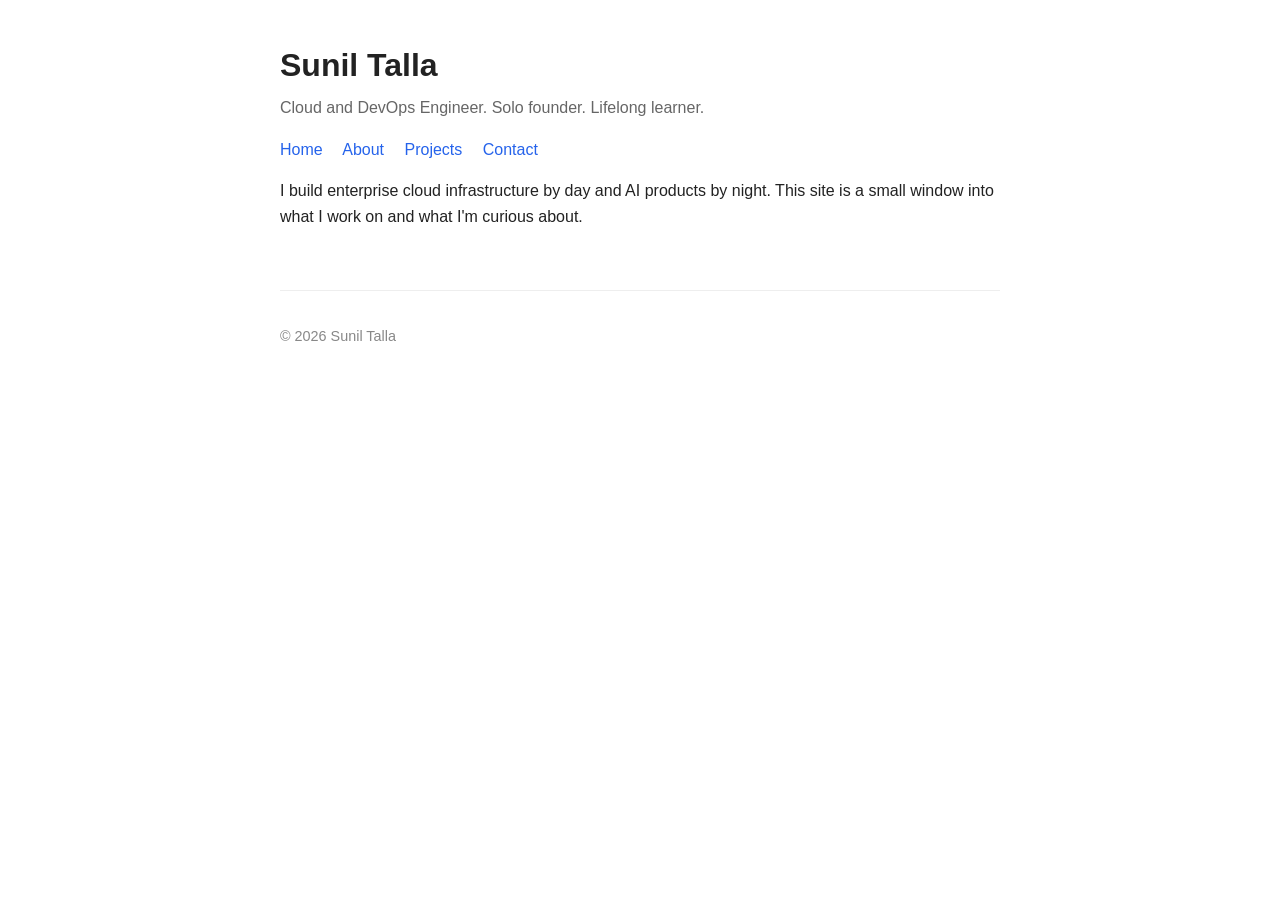
<file: index.html>
<!DOCTYPE html>
<html lang="en">
<head>
  <meta charset="UTF-8">
  <title>Sunil Talla | Portfolio</title>
  <link rel="stylesheet" href="style.css">
</head>
<body>
  <header>
    <h1>Sunil Talla</h1>
    <p class="tagline">Cloud and DevOps Engineer. Solo founder. Lifelong learner.</p>
    <nav>
      <a href="index.html">Home</a>
      <a href="about.html">About</a>
      <a href="projects.html">Projects</a>
      <a href="contact.html">Contact</a>
    </nav>
  </header>

  <main>
    <section>
      <p>I build enterprise cloud infrastructure by day and AI products by night. This site is a small window into what I work on and what I'm curious about.</p>
    </section>
  </main>

  <footer>
    <p>&copy; 2026 Sunil Talla</p>
  </footer>
</body>
</html>
</file>
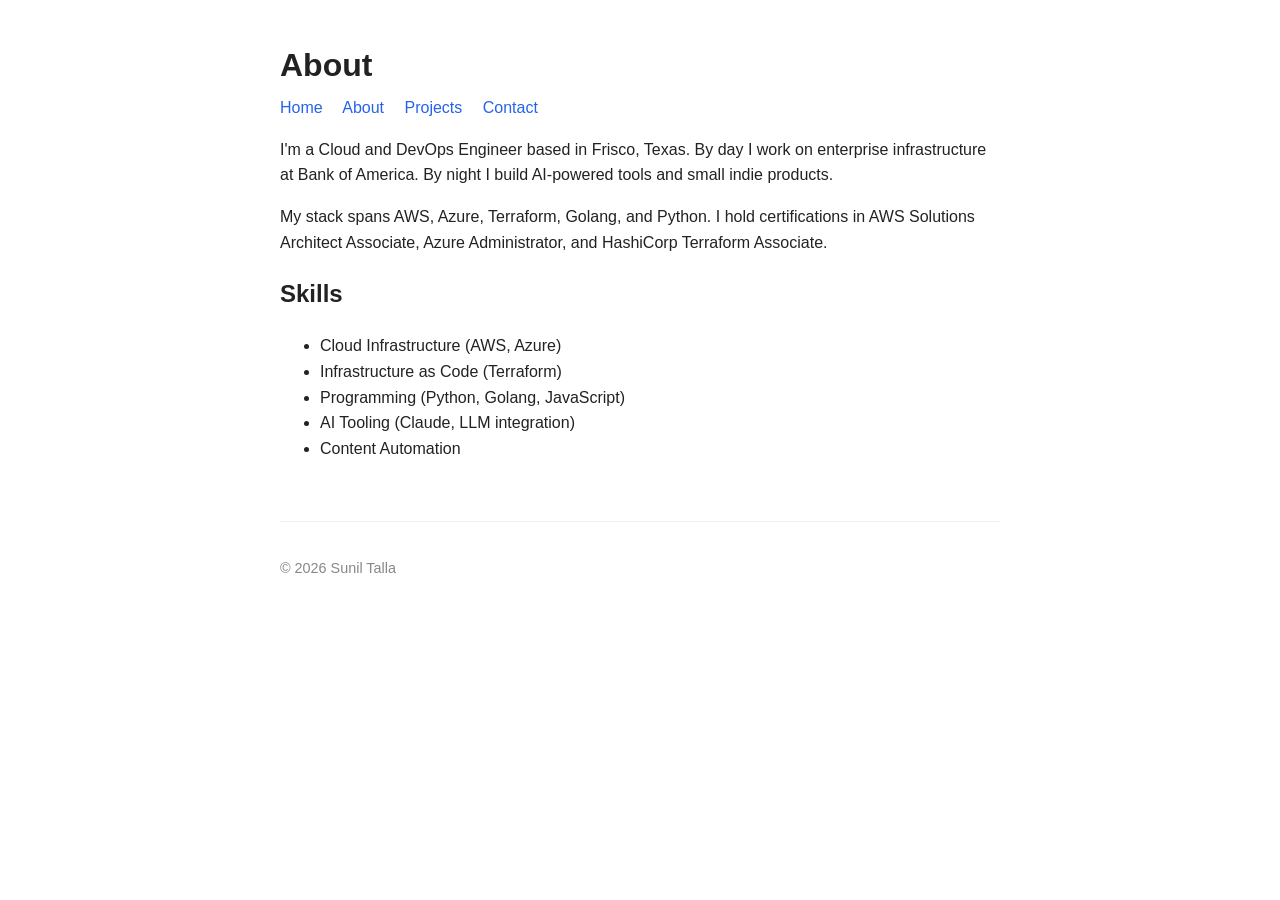
<file: about.html>
<!DOCTYPE html>
<html lang="en">
<head>
  <meta charset="UTF-8">
  <title>About | Sunil Talla</title>
  <link rel="stylesheet" href="style.css">
</head>
<body>
  <header>
    <h1>About</h1>
    <nav>
      <a href="index.html">Home</a>
      <a href="about.html">About</a>
      <a href="projects.html">Projects</a>
      <a href="contact.html">Contact</a>
    </nav>
  </header>

  <main>
    <p>I'm a Cloud and DevOps Engineer based in Frisco, Texas. By day I work on enterprise infrastructure at Bank of America. By night I build AI-powered tools and small indie products.</p>

    <p>My stack spans AWS, Azure, Terraform, Golang, and Python. I hold certifications in AWS Solutions Architect Associate, Azure Administrator, and HashiCorp Terraform Associate.</p>

    <h2>Skills</h2>
    <ul>
      <li>Cloud Infrastructure (AWS, Azure)</li>
      <li>Infrastructure as Code (Terraform)</li>
      <li>Programming (Python, Golang, JavaScript)</li>
      <li>AI Tooling (Claude, LLM integration)</li>
      <li>Content Automation</li>
    </ul>
  </main>

  <footer>
    <p>&copy; 2026 Sunil Talla</p>
  </footer>
</body>
</html>
</file>
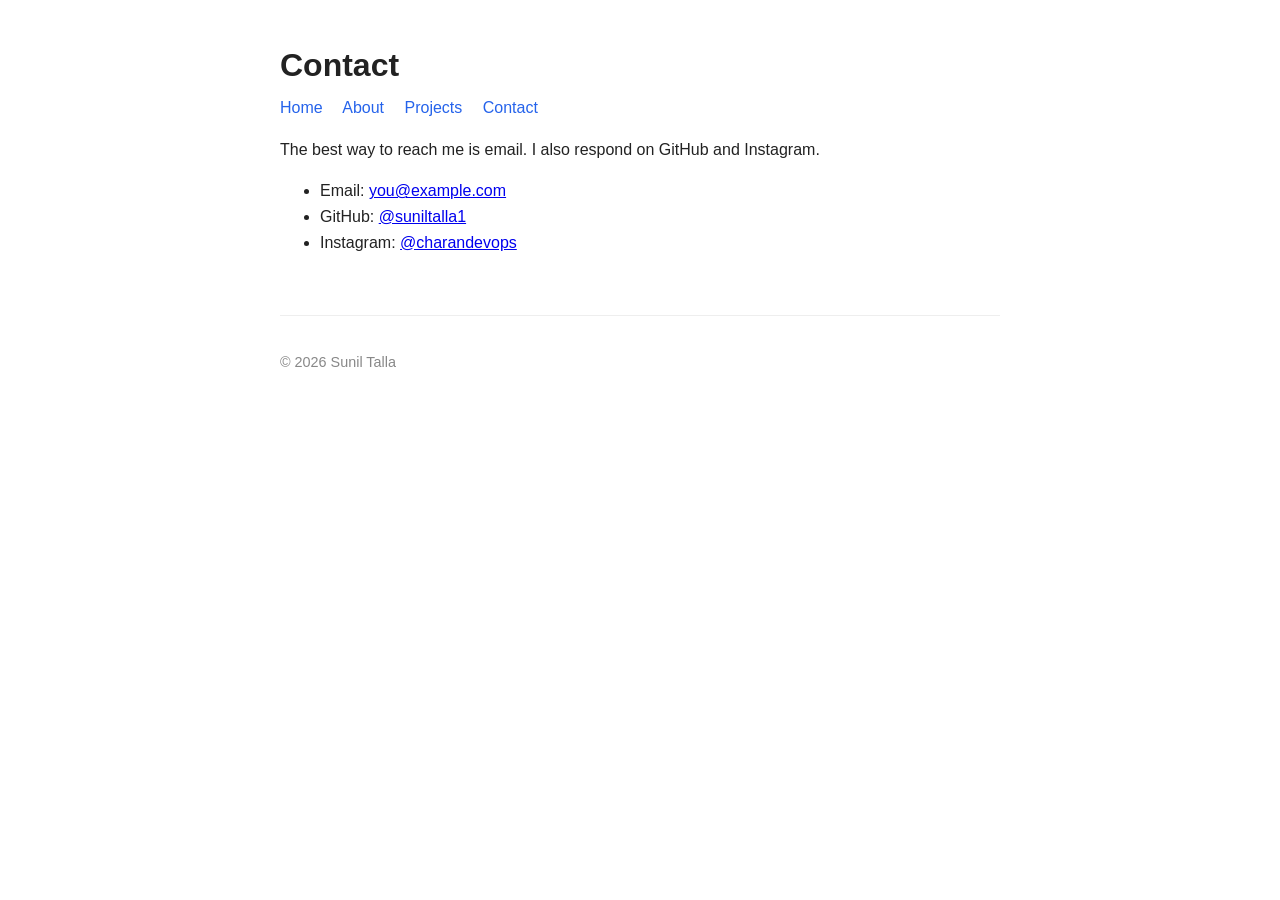
<file: contact.html>
<!DOCTYPE html>
<html lang="en">
<head>
  <meta charset="UTF-8">
  <title>Contact | Sunil Talla</title>
  <link rel="stylesheet" href="style.css">
</head>
<body>
  <header>
    <h1>Contact</h1>
    <nav>
      <a href="index.html">Home</a>
      <a href="about.html">About</a>
      <a href="projects.html">Projects</a>
      <a href="contact.html">Contact</a>
    </nav>
  </header>

  <main>
    <p>The best way to reach me is email. I also respond on GitHub and Instagram.</p>

    <ul>
      <li>Email: <a href="mailto:you@example.com">you@example.com</a></li>
      <li>GitHub: <a href="https://github.com/suniltalla1">@suniltalla1</a></li>
      <li>Instagram: <a href="https://instagram.com/charandevops">@charandevops</a></li>
    </ul>
  </main>

  <footer>
    <p>&copy; 2026 Sunil Talla</p>
  </footer>
</body>
</html>
</file>
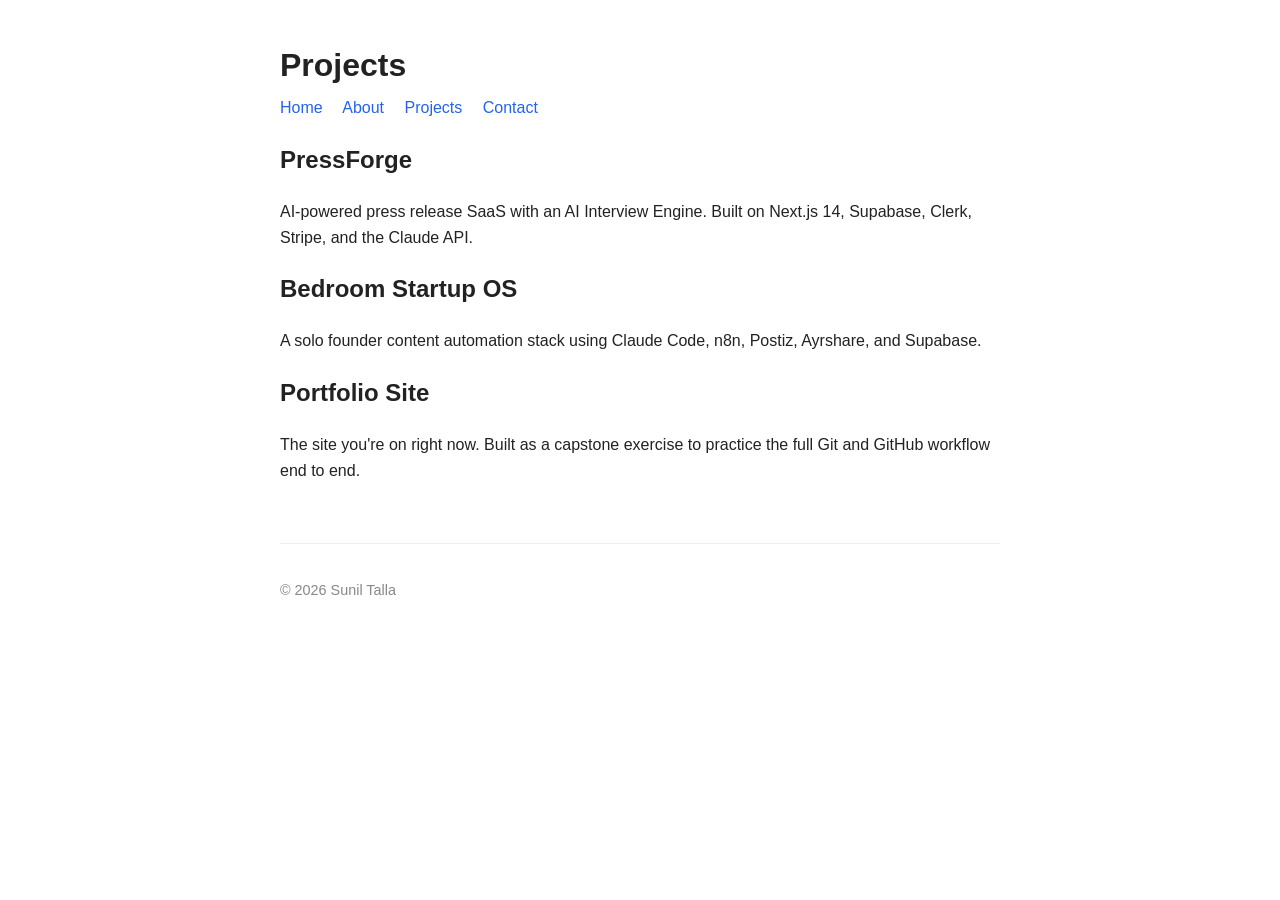
<file: projects.html>
<!DOCTYPE html>
<html lang="en">
<head>
  <meta charset="UTF-8">
  <title>Projects | Sunil Talla</title>
  <link rel="stylesheet" href="style.css">
</head>
<body>
  <header>
    <h1>Projects</h1>
    <nav>
      <a href="index.html">Home</a>
      <a href="about.html">About</a>
      <a href="projects.html">Projects</a>
      <a href="contact.html">Contact</a>
    </nav>
  </header>

  <main>
    <article>
      <h2>PressForge</h2>
      <p>AI-powered press release SaaS with an AI Interview Engine. Built on Next.js 14, Supabase, Clerk, Stripe, and the Claude API.</p>
    </article>

    <article>
      <h2>Bedroom Startup OS</h2>
      <p>A solo founder content automation stack using Claude Code, n8n, Postiz, Ayrshare, and Supabase.</p>
    </article>

    <article>
      <h2>Portfolio Site</h2>
      <p>The site you're on right now. Built as a capstone exercise to practice the full Git and GitHub workflow end to end.</p>
    </article>
  </main>

  <footer>
    <p>&copy; 2026 Sunil Talla</p>
  </footer>
</body>
</html>
</file>
<file: style.css>
body {
  font-family: -apple-system, BlinkMacSystemFont, sans-serif;
  max-width: 720px;
  margin: 40px auto;
  padding: 0 20px;
  color: #222;
  line-height: 1.6;
}

header h1 {
  margin-bottom: 4px;
}

.tagline {
  color: #666;
  margin-top: 0;
}

nav a {
  margin-right: 16px;
  color: #2563eb;
  text-decoration: none;
}

nav a:hover {
  text-decoration: underline;
}

footer {
  margin-top: 60px;
  padding-top: 20px;
  border-top: 1px solid #eee;
  color: #888;
  font-size: 0.9em;
}

<<<<<<< HEAD
.error-page {
  text-align: center;
  padding: 60px 20px;
}

.error-page h1 {
  font-size: 72px;
  color: #dc2626;
=======
article {
  margin-bottom: 30px;
  padding-bottom: 20px;
  border-bottom: 1px solid #eee;
}

article h2 {
  color: #2563eb;
  margin-bottom: 6px;
>>>>>>> main
}
</file>
